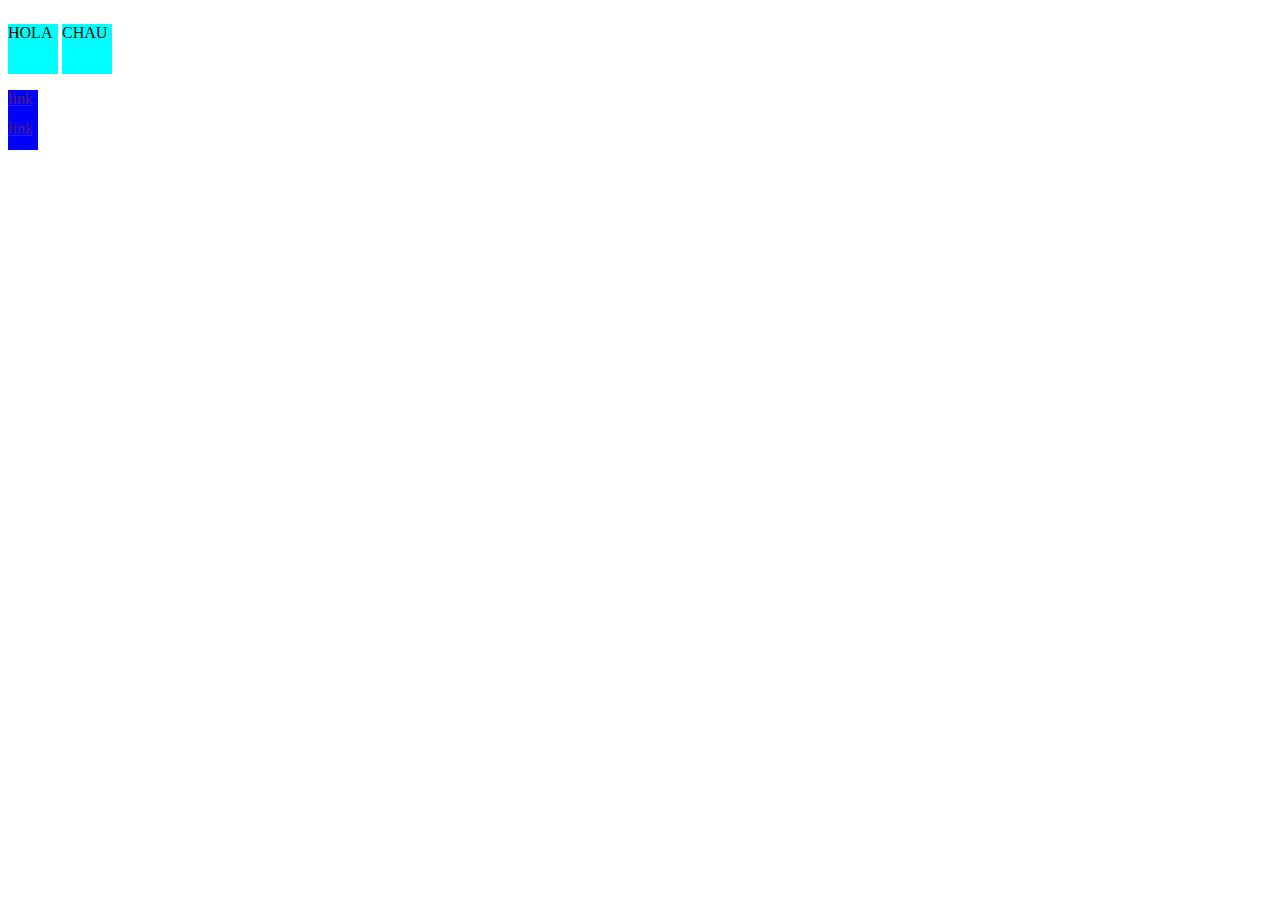
<file: display/index.html>
<!DOCTYPE html>
<html lang="en">
<head>
    <meta charset="UTF-8">
    <meta name="viewport" content="width=device-width, initial-scale=1.0">
    <title>Document</title>
    <link rel="stylesheet" href="styless.css">
</head>
<body>
    <!-- elementos en bloque -->
    <div class="cuadrado"></div>
    <div class="cuadrado"></div>
    <div class="cuadrado"></div>


    <p>HOLA</p>
    <p>CHAU</p>


    <!-- elementos en línea -->
    <a href="">link</a>
    <a href="">link</a>
    
</body>
</html>
</file>
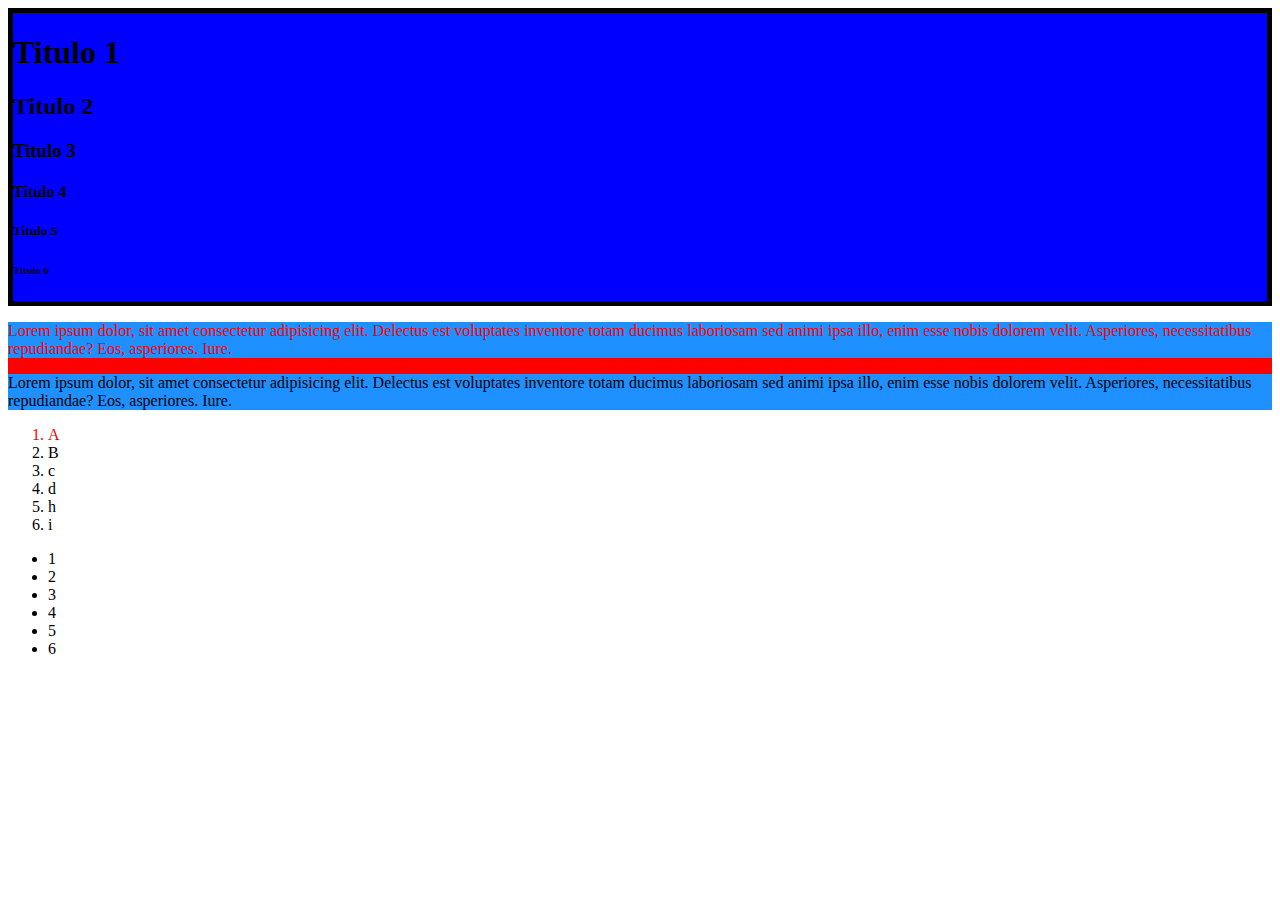
<file: practica_1/index.html>
<!DOCTYPE html>
<html lang="en">

<head>
    <meta charset="UTF-8">
    <meta name="viewport" content="width=device-width, initial-scale=1.0">
    <title>Practica 1</title>
    <link rel="stylesheet" href="css/styles.css">
</head>

<body>
    <div id="contenedor-principal" class="border">
        <h1>Titulo 1</h1>
        <h2>Titulo 2</h2>
        <h3>Titulo 3</h3>
        <h4>Titulo 4</h4>
        <h5>Titulo 5</h5>
        <h6>Titulo 6</h6>
    </div>
    <div>
        <p class="parrafo1">Lorem ipsum dolor, sit amet consectetur adipisicing elit. Delectus est voluptates inventore
            totam ducimus laboriosam sed animi ipsa illo, enim esse nobis dolorem velit. Asperiores, necessitatibus
            repudiandae? Eos, asperiores. Iure.</p>
        <p>Lorem ipsum dolor, sit amet consectetur adipisicing elit. Delectus est voluptates inventore totam ducimus
            laboriosam sed animi ipsa illo, enim esse nobis dolorem velit. Asperiores, necessitatibus repudiandae? Eos,
            asperiores. Iure.</p>
    </div>

    <ol>
        <li class="parrafo1">A</li>
        <li>B</li>
        <li>c</li>
        <li>d</li>
        <li>h</li>
        <li>i</li>
    </ol>
    <ul>
        <li>1</li>
        <li>2</li>
        <li>3</li>
        <li>4</li>
        <li>5</li>
        <li>6</li>
    </ul>

</body>

</html>
</file>
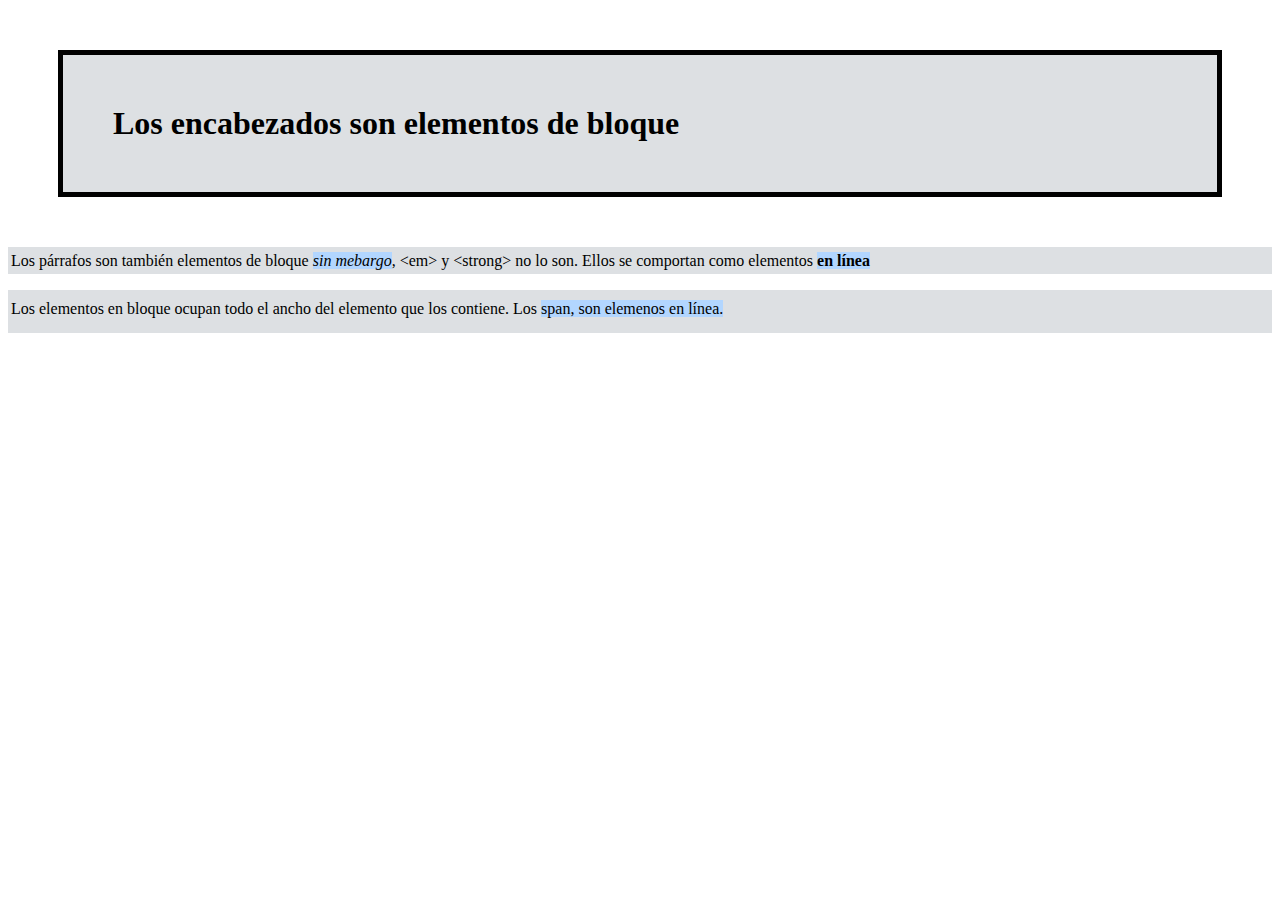
<file: css-modelo-de-cajas/cajas.html>
<!DOCTYPE html>
<html lang="es">

<head>
  <meta charset="UTF-8" />
  <title>Modelo de cajas</title>
  <link rel="stylesheet" href="css/box-styles.css" />
</head>

<body>
  <h1>Los encabezados son elementos de bloque</h1>

  <p>
    Los párrafos son también elementos de bloque <em>sin mebargo</em>,
    &lt;em&gt; y &lt;strong&gt; no lo son. Ellos se comportan como elementos
    <strong>en línea</strong>
  </p>

  <div>
    Los elementos en bloque ocupan todo el ancho del elemento que los
    contiene. Los <span>span, son elemenos en línea. </span>
  </div>
</body>

</html>
</file>
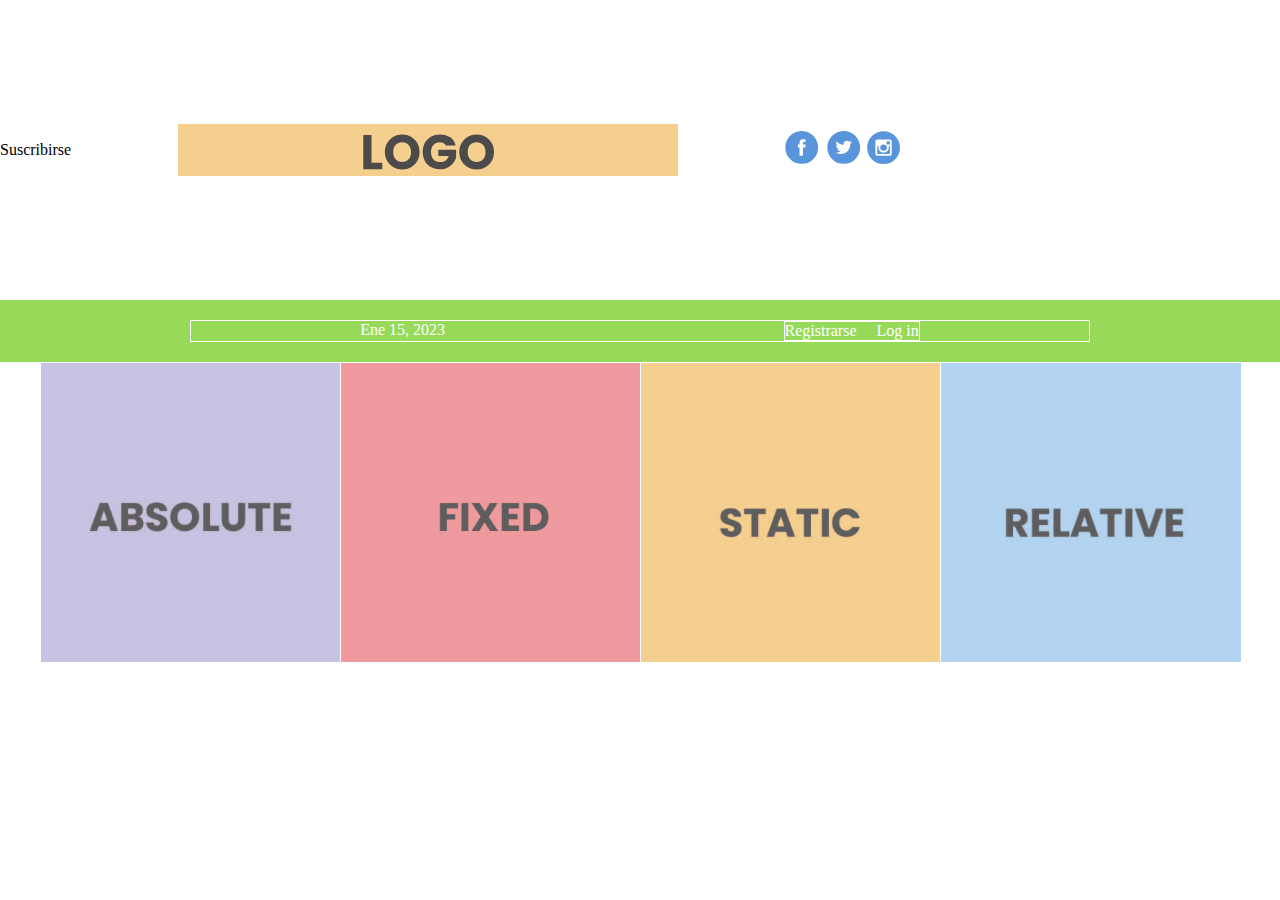
<file: flexbox/flexbox.html>
<!DOCTYPE html>
<html lang="en">

<head>
    <meta charset="UTF-8" />
    <title>Some Web Page</title>
    <link rel="stylesheet" href="css/styles.css" />
</head>

<body>
    <div class="header-container">
        <div class="header">
          <div class="subscribe">Suscribirse</div>
          <div class="logo"><img src="img/logo-01.svg" /></div>
          <div class="social"><img src="img/social-icons.svg" /></div>
        </div>
      </div>
    <div class="menu-container">
        <div class="menu">
            <div class="date">Ene 15, 2023</div>
            <div class="links">
                <div class="signup">Registrarse</div>
                <div class="login">Log in</div>
            </div>
        </div>
    </div>

    <div class="photo-grid-container">
        <div class="photo-grid">
          <div class="photo-grid-item first-item">
            <img src="img/absolute-01.jpg" />
          </div>
          <div class="photo-grid-item">
            <img src="img/fixed-01.jpg" />
          </div>
          <div class="photo-grid-item">
            <img src="img/static-01.jpg" />
          </div>
          <div class="photo-grid-item">
            <img src="img/relative-01.jpg" />
          </div>
        </div>
      </div>
    
</body>

</html>
</file>
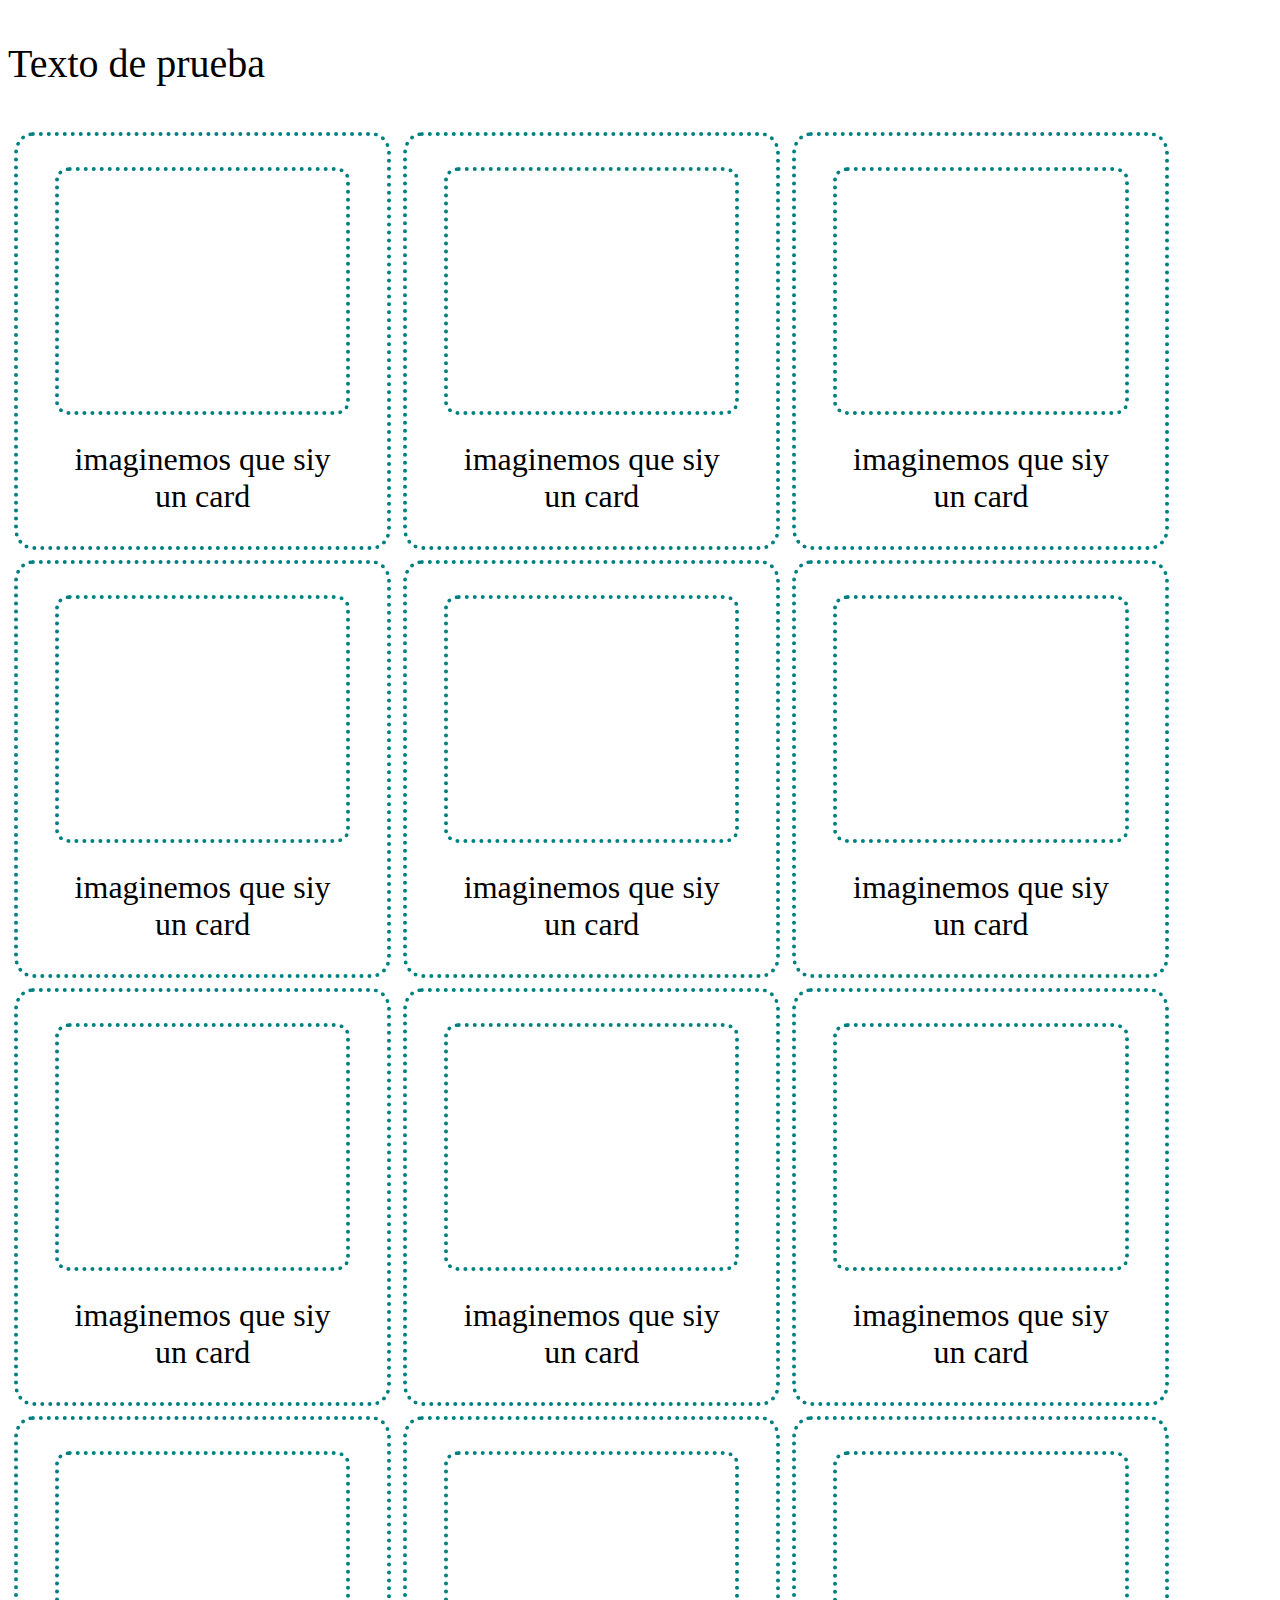
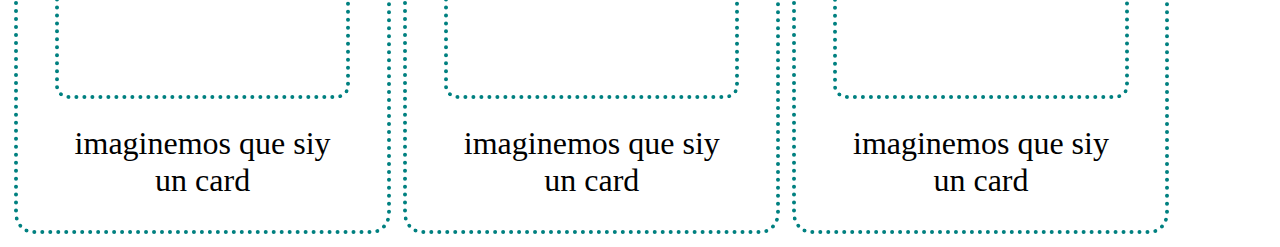
<file: media-query/media-query.html>
<!DOCTYPE html>
<html lang="en">
<head>
    <meta charset="UTF-8">
    <meta name="viewport" content="width=device-width, initial-scale=1.0">
    <title>Media Querys</title>
    <link rel="stylesheet" href="css/style.css">
</head>
<body>
    <p class="clase">Texto de prueba</p>
    <div class="container">
        <div class="card-container">
            <div class="card">
                <div class="image-container"></div>
                <span class="text">imaginemos que siy un card</span>
            </div>
        </div>
        <div class="card-container">
            <div class="card">
                <div class="image-container"></div>
                <span class="text">imaginemos que siy un card</span>
            </div>
        </div>
        <div class="card-container">
            <div class="card">
                <div class="image-container"></div>
                <span class="text">imaginemos que siy un card</span>
            </div>
        </div>
        <div class="card-container">
            <div class="card">
                <div class="image-container"></div>
                <span class="text">imaginemos que siy un card</span>
            </div>
        </div>
        <div class="card-container">
            <div class="card">
                <div class="image-container"></div>
                <span class="text">imaginemos que siy un card</span>
            </div>
        </div>
        <div class="card-container">
            <div class="card">
                <div class="image-container"></div>
                <span class="text">imaginemos que siy un card</span>
            </div>
        </div>
        <div class="card-container">
            <div class="card">
                <div class="image-container"></div>
                <span class="text">imaginemos que siy un card</span>
            </div>
        </div>
        <div class="card-container">
            <div class="card">
                <div class="image-container"></div>
                <span class="text">imaginemos que siy un card</span>
            </div>
        </div>
        <div class="card-container">
            <div class="card">
                <div class="image-container"></div>
                <span class="text">imaginemos que siy un card</span>
            </div>
        </div>
        <div class="card-container">
            <div class="card">
                <div class="image-container"></div>
                <span class="text">imaginemos que siy un card</span>
            </div>
        </div>
        <div class="card-container">
            <div class="card">
                <div class="image-container"></div>
                <span class="text">imaginemos que siy un card</span>
            </div>
        </div>
        <div class="card-container">
            <div class="card">
                <div class="image-container"></div>
                <span class="text">imaginemos que siy un card</span>
            </div>
        </div>
    </div>
    
</body>
</html>
</file>
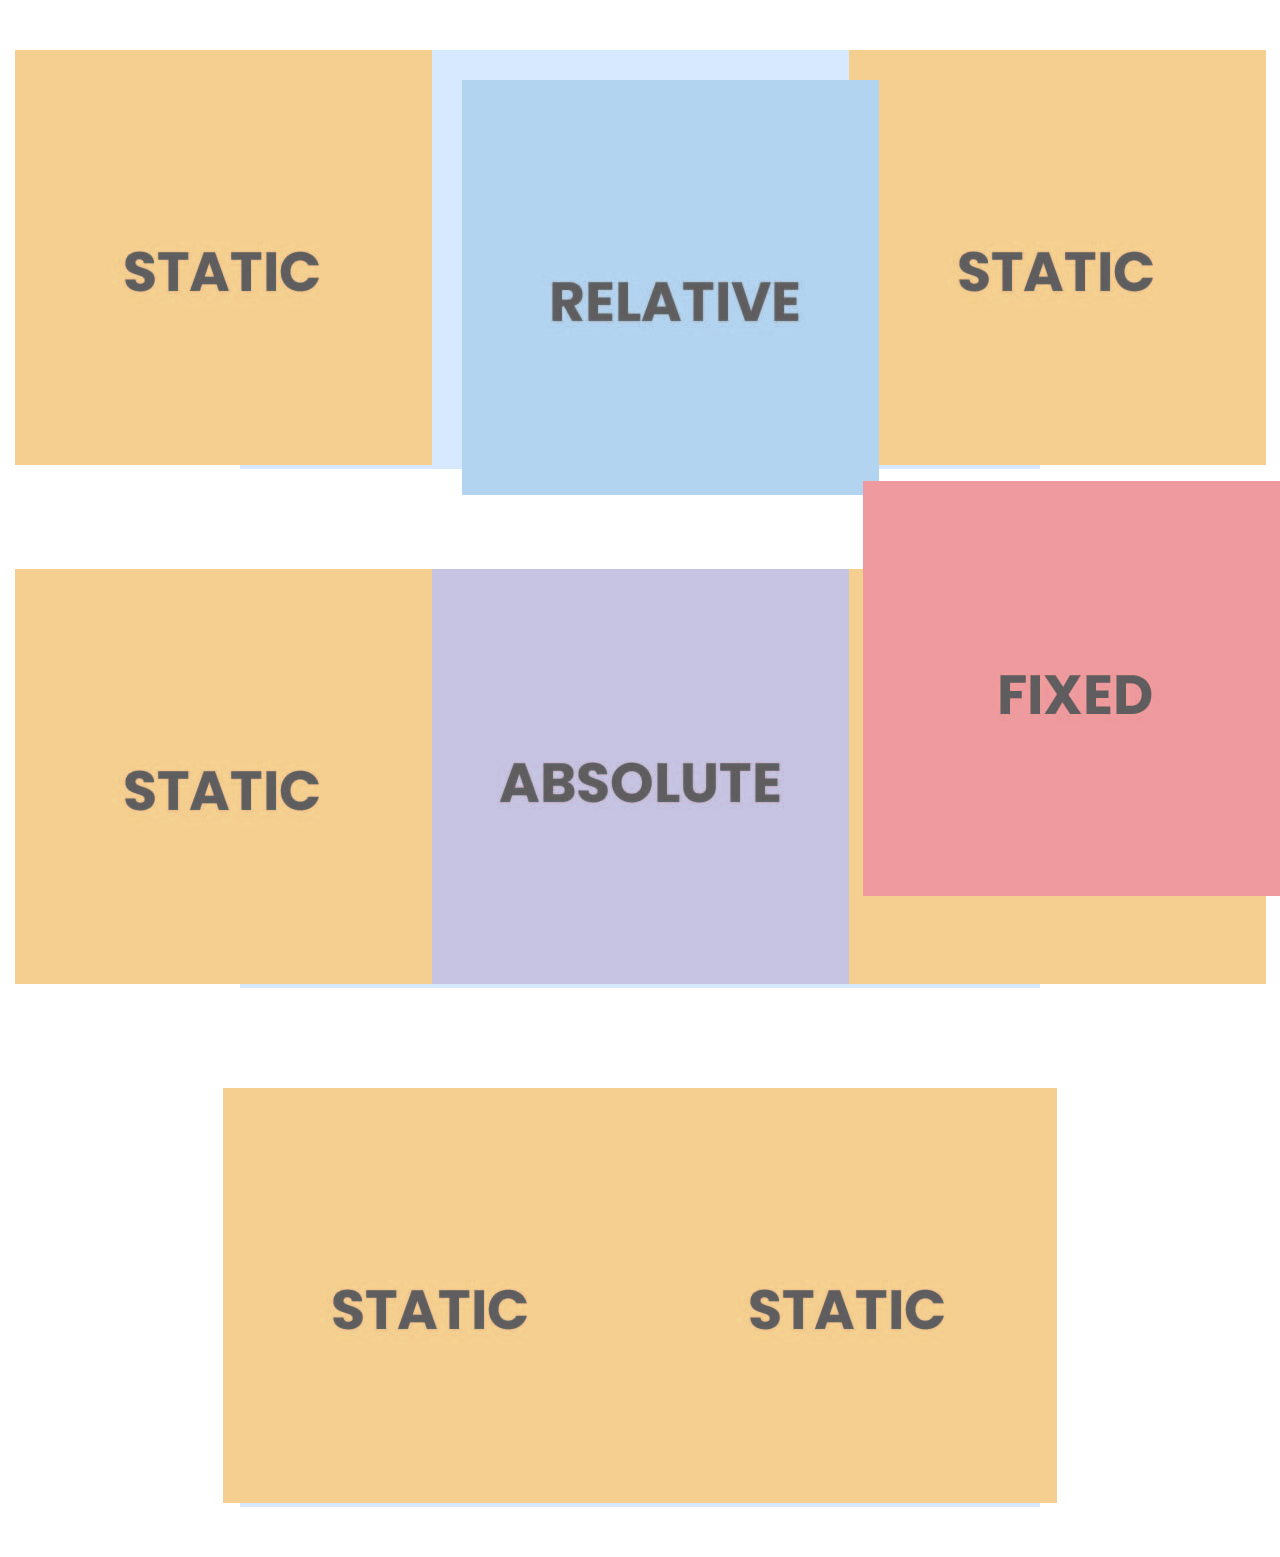
<file: position/position.html>
<!DOCTYPE html>
<html lang="en">
<head>
    <meta charset="UTF-8">
    <meta name="viewport" content="width=device-width, initial-scale=1.0">
    <title>Document</title>
    <link rel="stylesheet" href="styles.css">
    <link rel="preconnect" href="https://fonts.googleapis.com">
    <link rel="preconnect" href="https://fonts.gstatic.com" crossorigin>
    <link href="https://fonts.googleapis.com/css2?family=Roboto&display=swap" rel="stylesheet">
</head>
<body>
    <div class="container">
        <div class="ejemplo relative">
          <div class="item"><img src="images/static-01.jpg" /></div>
          <div class="item item-relative">
            <img src="images/relative-01.jpg" />
          </div>
          <div class="item"><img src="images/static-01.jpg" /></div>
        </div>
      </div>
  
      <div class="container">
        <div class="ejemplo absolute">
          <div class="item"><img src="images/static-01.jpg" /></div>
          <div class="item item-absolute">
            <img src="images/absolute-01.jpg" />
          </div>
          <div class="item"><img src="images/static-01.jpg" /></div>
        </div>
      </div>
  
      <div class="container">
        <div class="ejemplo fixed">
          <div class="item"><img src="images/static-01.jpg" /></div>
          <div class="item item-fixed"><img src="images/fixed-01.jpg" /></div>
          <div class="item"><img src="images/static-01.jpg" /></div>
        </div>
      </div>
    
</body>
</html>
</file>
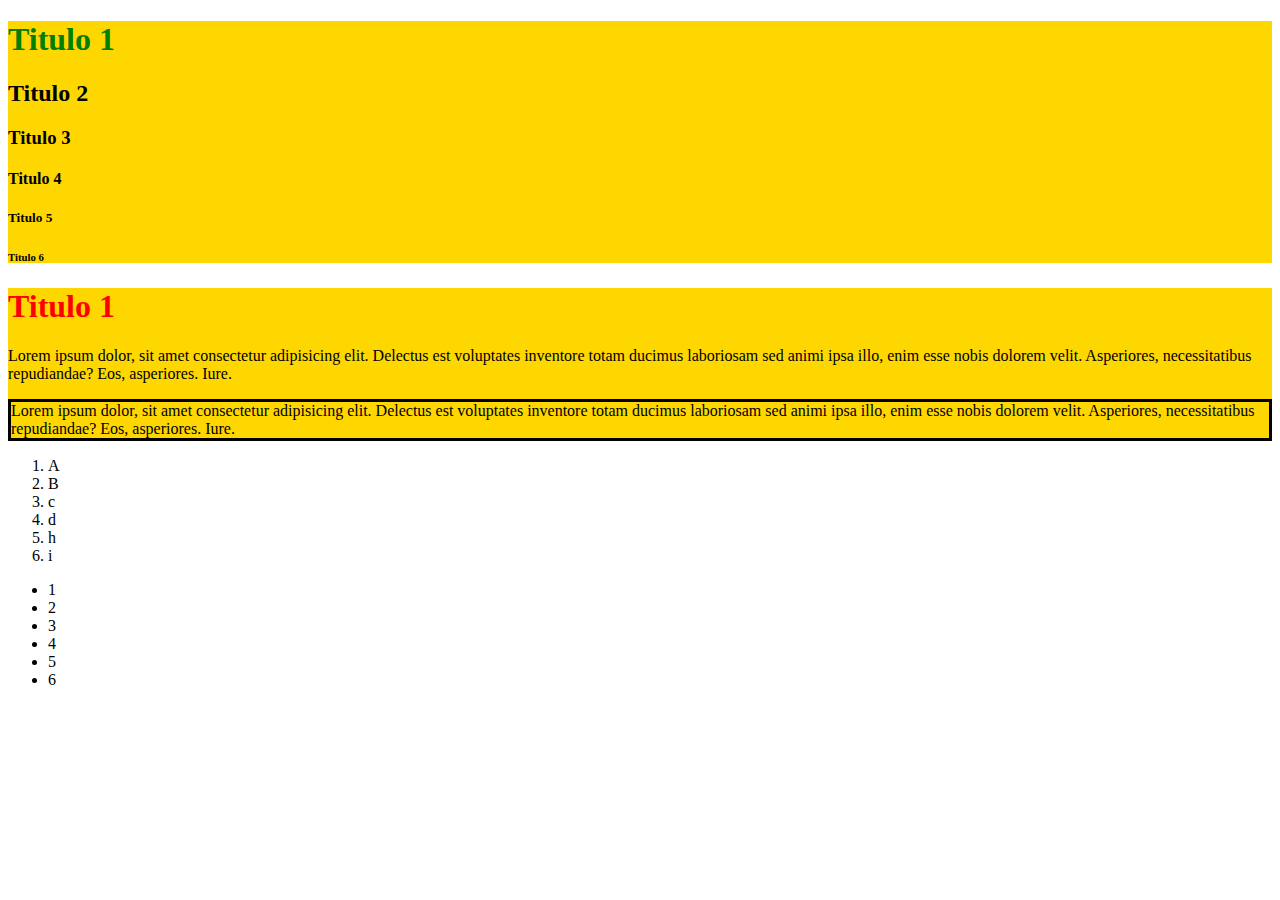
<file: practica_1/index_especificidad.html>
<!DOCTYPE html>
<html lang="en">

<head>
    <meta charset="UTF-8">
    <meta name="viewport" content="width=device-width, initial-scale=1.0">
    <title>Practica 1</title>
    <link rel="stylesheet" href="css/styles_especificidad.css">
</head>

<body>
    <div id="contenedor-principal" class="border">
        <h1>Titulo 1</h1>
        <h2>Titulo 2</h2>
        <h3>Titulo 3</h3>
        <h4>Titulo 4</h4>
        <h5>Titulo 5</h5>
        <h6>Titulo 6</h6>
    </div>
    <div class="border">
        <h1>Titulo 1</h1>
        <p class="parrafo1">Lorem ipsum dolor, sit amet consectetur adipisicing elit. Delectus est voluptates inventore
            totam ducimus laboriosam sed animi ipsa illo, enim esse nobis dolorem velit. Asperiores, necessitatibus
            repudiandae? Eos, asperiores. Iure.</p>
        <p class="border">Lorem ipsum dolor, sit amet consectetur adipisicing elit. Delectus est voluptates inventore totam ducimus
            laboriosam sed animi ipsa illo, enim esse nobis dolorem velit. Asperiores, necessitatibus repudiandae? Eos,
            asperiores. Iure.</p>
    </div>

    <ol>
        <li class="parrafo1">A</li>
        <li>B</li>
        <li>c</li>
        <li>d</li>
        <li>h</li>
        <li>i</li>
    </ol>
    <ul>
        <li>1</li>
        <li>2</li>
        <li>3</li>
        <li>4</li>
        <li>5</li>
        <li>6</li>
    </ul>

</body>

</html>
</file>
<file: display/styless.css>
div {
    background-color: black;
    width: 30px;
    height: 30px;
    display: inline;
}

p {
    background-color: aqua;
    width: 50px;
    height: 50px;
    display: inline-block;
}

a{
    background-color: blue;
    width: 30px;
    height: 30px;
    display: block;
}
</file>
<file: practica_1/css/styles.css>
div {
    background-color: aqua;
}
p {
    background-color: DodgerBlue;
}
.parrafo1{
    color: red;
}

#contenedor-principal{
    background-color: blue;
}
div{
    background-color: red;
}
.border{
    border: 5px solid black;
}
</file>
<file: css-modelo-de-cajas/css/box-styles.css>
p {
    background-color: #dde0e3;
    padding:5px 5px 4px 3px;
}

div {
    background-color: #dde0e3;
    padding: 10px 5px 15px 3px;
}

h1 {
    background-color: #dde0e3;
    padding: 50px;
    margin: 50px;
    border: 5px solid black;
}

em,
strong,
span {
    background-color:#b2d6ff;
}
</file>
<file: flexbox/css/styles.css>
* {
    margin: 0;
    padding: 0;
    box-sizing: border-box;
}
.menu-container{
    color: #fff;
    background-color: #97da59;
    padding: 20px 0;
    display: flex;
    justify-content: center;
    flex-wrap: wrap;
}
.menu{
    border: 1px solid #fff;
    width: 900px;
    display: flex;
    justify-content: space-around;
    
}
.links{
    border: 1px solid #fff;
    display: flex;
    justify-content: flex-end;
}
.login{
    margin-left: 20px;
    
}
.hheader-container{
    color: #3a3a3a;
    background-color:e3fed6;
    display: flex;
    justify-content: space-between;
    align-items: center;
}
.logo{
    width: 500px;
    display: flex;
    flex-wrap: wrap;
    
}
.header{
    width: 900px;
    height: 300px;
    display: flex;
    justify-content: space-between;
    align-items: center;
}
.photo-grid-container{
    display: flex;
    justify-content: center;
}
.photo-grid{
    display: flex;
    flex-wrap: wrap;
}
.photo-grid-item img{
    width: 300px;
}
.photo-grid-item {
    border: 1px solid #fff;
    width: 300px;
    height: 300px;
}
</file>
<file: media-query/css/style.css>
.clase{
    font-size: 16px;
    color: #a70606;
}

@media (max-width: 767px){
    .clase {
        font-size: 20px;
        color: #2800b8;
    }
}

@media (min-width: 768px){
    .clase{
        font-size: 40px;
        color: #000;
    }
}

.container{
    display: flex;
    flex-wrap: wrap;
}
.card-container{
    margin: 5px;
    width: 95%;
    display: flex;
    justify-content: center;
}
.card{
    border: 4px dotted teal;
    border-radius: 5%;
    padding: 5px;
    height: 400px;
    max-width: 500px;
    display: flex;
    flex-direction: column;
    justify-content: space-evenly;
    align-items: center;
}
.image-container {
    border: 4px dotted teal;
    border-radius: 5%;
    width: 80%;
    height: 60%;
}
.text{
    font-size: 32px;
    width: 80%;
    text-align: center;
}
@media (min-width: 768px){
    .card-container{
        width: 45%;
    }

}

@media (min-width: 1024px){
    .card-container{
        width: 30%;
    }

}
</file>
<file: position/styles.css>
*{
    margin: 0;
    padding: 0;
    box-sizing: border-box;
}

body{
    height: 1200px;
}
.container {
    display: flex;
    justify-content: center;
}
.ejemplo {
    display: flex;
    justify-content: center;
    width: 800px;
    margin: 50px 0;
    background-color: #d6e9fe;
}
.item {
    display: block;
}
.item-relative{
    position: relative;
    top: 30px;
    left: 30px;
}

.container .absolute{
    position: relative;
}

.item-fixed{
    position: fixed;
    bottom: 0;
    right: 0;
}
</file>
<file: practica_1/css/styles_especificidad.css>
/*El orden de aplicar los estilos es de arriba hacia abajo 
siempre y cuando  o tenga uno espeficios que sea "#" o "." 
Especificidad body div#contenedor-principal h1
*/


.border{
    background-color: gold;
}
div {
    background-color: red;
}


div{
    background-color: green;
}
 body div#contenedor-principal h1{
    color: green;
 }
 h1{
    color:red;
 }
 
 div.border p.border{
    border: 3px solid black;
 }
</file>
